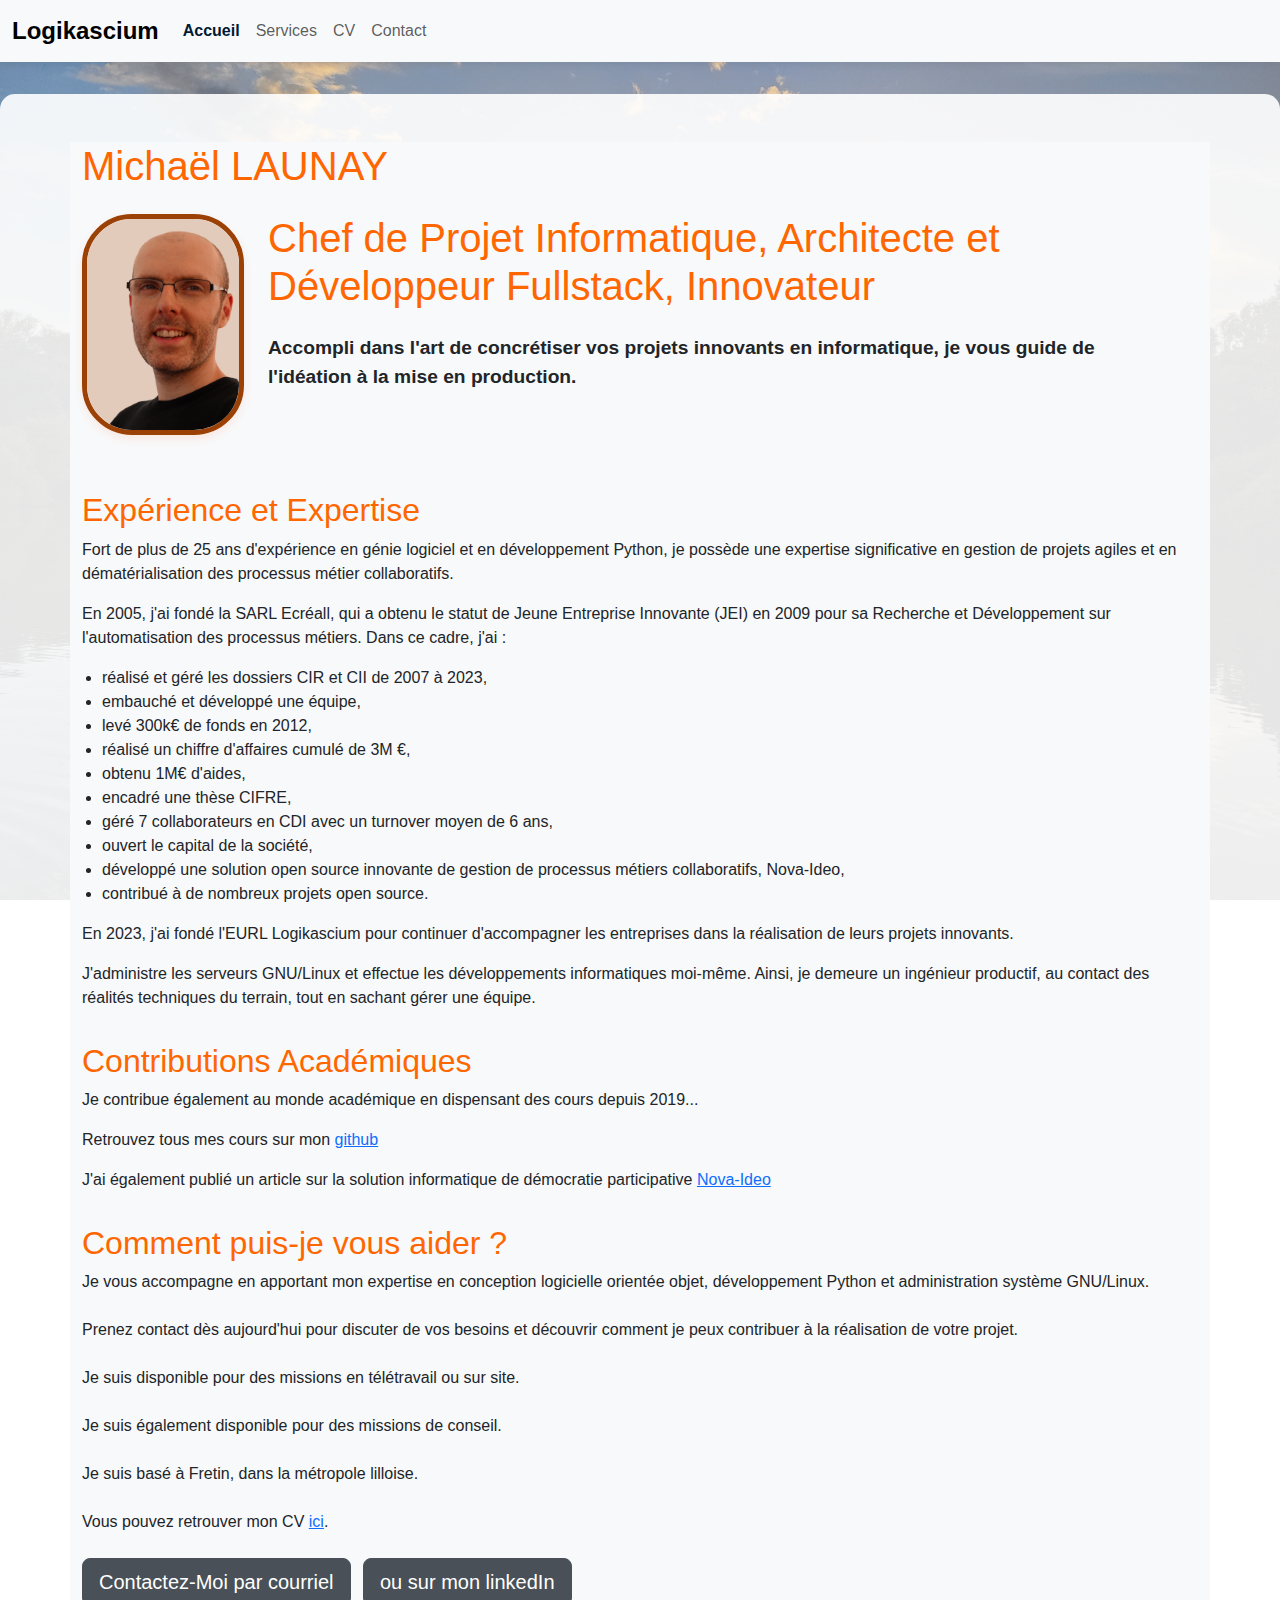
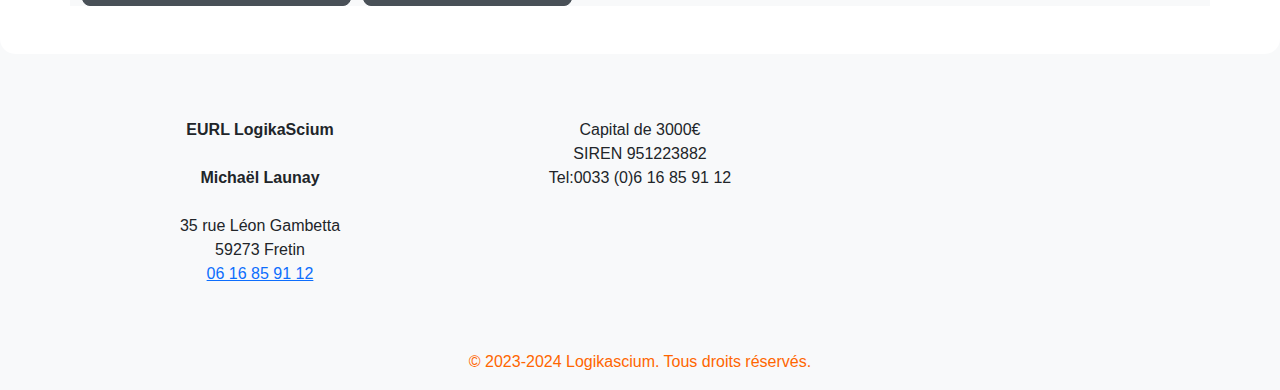
<file: index.html>
<!DOCTYPE html>
<html lang="fr">
<head>
  <meta charset="UTF-8">
  <meta name="viewport" content="width=device-width, initial-scale=1.0">
  <title>Logikascium : Architecture logicielle, gestion de projet et développement fullstack de vos projets innovants</title>
  <link rel="stylesheet" href="https://cdnjs.cloudflare.com/ajax/libs/bootstrap/5.0.0/css/bootstrap.min.css">
  <link rel="stylesheet" href="logikascium_style.css">
  <link rel="icon" type="image/png" href="images/favicon.png">
</head>
<body class="bg-image">
  <nav class="navbar navbar-expand-lg navbar-light bg-light">
    <div class="container-fluid">
      <a class="navbar-brand" href="#">Logikascium</a>
      <button class="navbar-toggler" type="button" data-bs-toggle="collapse" data-bs-target="#navbarNav" aria-controls="navbarNav" aria-expanded="false" aria-label="Toggle navigation">
        <span class="navbar-toggler-icon"></span>
      </button>
      <div class="collapse navbar-collapse" id="navbarNav">
        <ul class="navbar-nav">
          <li class="nav-item">
            <a class="nav-link active" aria-current="page" href="#">Accueil</a>
          </li>
          <li class="nav-item">
            <a class="nav-link" href="#Services">Services</a>
          </li>
          <li class="nav-item">
            <a class="nav-link" href="#CV">CV</a>
          </li>
          <li class="nav-item">
            <a class="nav-link" href="#Contact">Contact</a>
          </li>
        </ul>
      </div>
    </div>
  </nav>

  <main class="py-5">
    <div class="container bg-light">
      <div class="row">
        <div class="col-lg-12">
          <h1 class="mb-4">Michaël LAUNAY</h1>
        </div>
      </div>
      <div class="row col-lg-12">
        <!-- Colonne de l'image -->
        <div class="col-lg-2">
          <img src="./images/PhotoIdentiteFormatNational.png" alt="Michaël Launay" class="img-fluid mb-4 rounded-id-photo">
        </div>
        <!-- Colonne Foction -->
        <div class="col-lg-10">
          <h1 class="mb-4">Chef de Projet Informatique, Architecte et Développeur Fullstack, Innovateur</h1>
          <section id="introduction">
            <p class="lead mb-2">Accompli dans l'art de concrétiser vos projets innovants en informatique, je vous guide de l'idéation à la mise en production.</p>
          </section>
        </div>
      </div>
      <div class="row">
        <!-- Colonne du texte -->
        <div class="col-lg-12">
          <section id="experience">
            <h2>Expérience et Expertise</h2>
            <p>Fort de plus de 25 ans d'expérience en génie logiciel et en développement Python, je possède une expertise significative en gestion de projets agiles et en dématérialisation des processus métier collaboratifs.</p>
            <p>En 2005, j'ai fondé la SARL Ecréall, qui a obtenu le statut de Jeune Entreprise Innovante (JEI) en 2009 pour sa Recherche et Développement sur l'automatisation des processus métiers. Dans ce cadre, j'ai :</p>
            <ul>
                <li>réalisé et géré les dossiers CIR et CII de 2007 à 2023,</li>
                <li>embauché et développé une équipe,</li>
                <li>levé 300k€ de fonds en 2012,</li>
                <li>réalisé un chiffre d'affaires cumulé de 3M €,</li>
                <li>obtenu 1M€ d'aides,</li>
                <li>encadré une thèse CIFRE,</li>
                <li>géré 7 collaborateurs en CDI avec un turnover moyen de 6 ans,</li>
                <li>ouvert le capital de la société,</li>
                <li>développé une solution open source innovante de gestion de processus métiers collaboratifs, Nova-Ideo,</li>
                <li>contribué à de nombreux projets open source.</li>
            </ul>
            <p>En 2023, j'ai fondé l'EURL Logikascium pour continuer d'accompagner les entreprises dans la réalisation de leurs projets innovants.</p>
            <p>J'administre les serveurs GNU/Linux et effectue les développements informatiques moi-même. Ainsi, je demeure un ingénieur productif, au contact des réalités techniques du terrain, tout en sachant gérer une équipe.</p>
          </section>
          
          <section id="enseignement">
            <h2>Contributions Académiques</h2>
            <p>Je contribue également au monde académique en dispensant des cours depuis 2019...</p>
            <p>Retrouvez tous mes cours sur mon <a href="https://github.com/michaellaunay/NotesPubliques/tree/master/cours">github</a></p>
            <p>J'ai également publié un article sur la solution informatique de démocratie participative <a href="https://connect.ed-diamond.com/Linux-Pratique/lp-101/organiser-un-brainstorming-geant-l-innovation-participative-en-pratique-avec-nova-ideo">Nova-Ideo</a></p>
          </section>
          <section id="Services">
            <h2>Comment puis-je vous aider ?</h2>
            <p>Je vous accompagne en apportant mon expertise en conception logicielle orientée objet, développement Python et administration système GNU/Linux.</p>
        </section>
          <section id="cta">
            <p class="mt-4">Prenez contact dès aujourd'hui pour discuter de vos besoins et découvrir comment je peux contribuer à la réalisation de votre projet.</p>
            <p class="mt-4">Je suis disponible pour des missions en télétravail ou sur site.</p>
            <p class="mt-4">Je suis également disponible pour des missions de conseil.</p>
            <p class="mt-4">Je suis basé à Fretin, dans la métropole lilloise.</p>
            <p class="mt-4" id="CV">Vous pouvez retrouver mon CV <a href="./CV.pdf">ici</a>.</p>
            <a href="mailto:michaellaunay@logikascium.com" class="btn btn-primary btn-lg">Contactez-Moi par courriel</a>
            <a href="https://www.linkedin.com/in/michaellaunay19730119/" class="btn btn-primary btn-lg">ou sur mon linkedIn</a>
          </section>
        </div>
      </div>
    </div>
  </main>

  <section class="contact-section bg-light" id="Contact">
    <div class="container">
      <div class="row">
        <div class="col-lg-4 ml-auto text-center">
          <address>
            <strong>EURL LogikaScium</strong><br>
            <strong>Michaël Launay</strong><br>
            35 rue Léon Gambetta<br>
            59273 Fretin<br>
            <a href="tel:+33616859112">06 16 85 91 12</a>
          </address>
        </div>
        <div class="col-lg-4 mr-auto text-center">
          <p class="mb-0">Capital de 3000€</p>
          <p class="mb-0">SIREN 951223882</p>
          <p class="mb-0">Tel:0033 (0)6 16 85 91 12</p>
        </div>
      </div>
    </div>
  </section>

  <footer class="bg-light py-3">
    <div class="container">
      <div class="row">
        <div class="col-lg-12 text-center">
          <p class="mb-0">&copy; 2023-2024 Logikascium. Tous droits réservés.</p>
        </div>
      </div>
    </div>
  </footer>

  <script src="https://cdnjs.cloudflare.com/ajax/libs/bootstrap/5.0.0/js/bootstrap.min.js"></script>
</body>
</html>
</file>
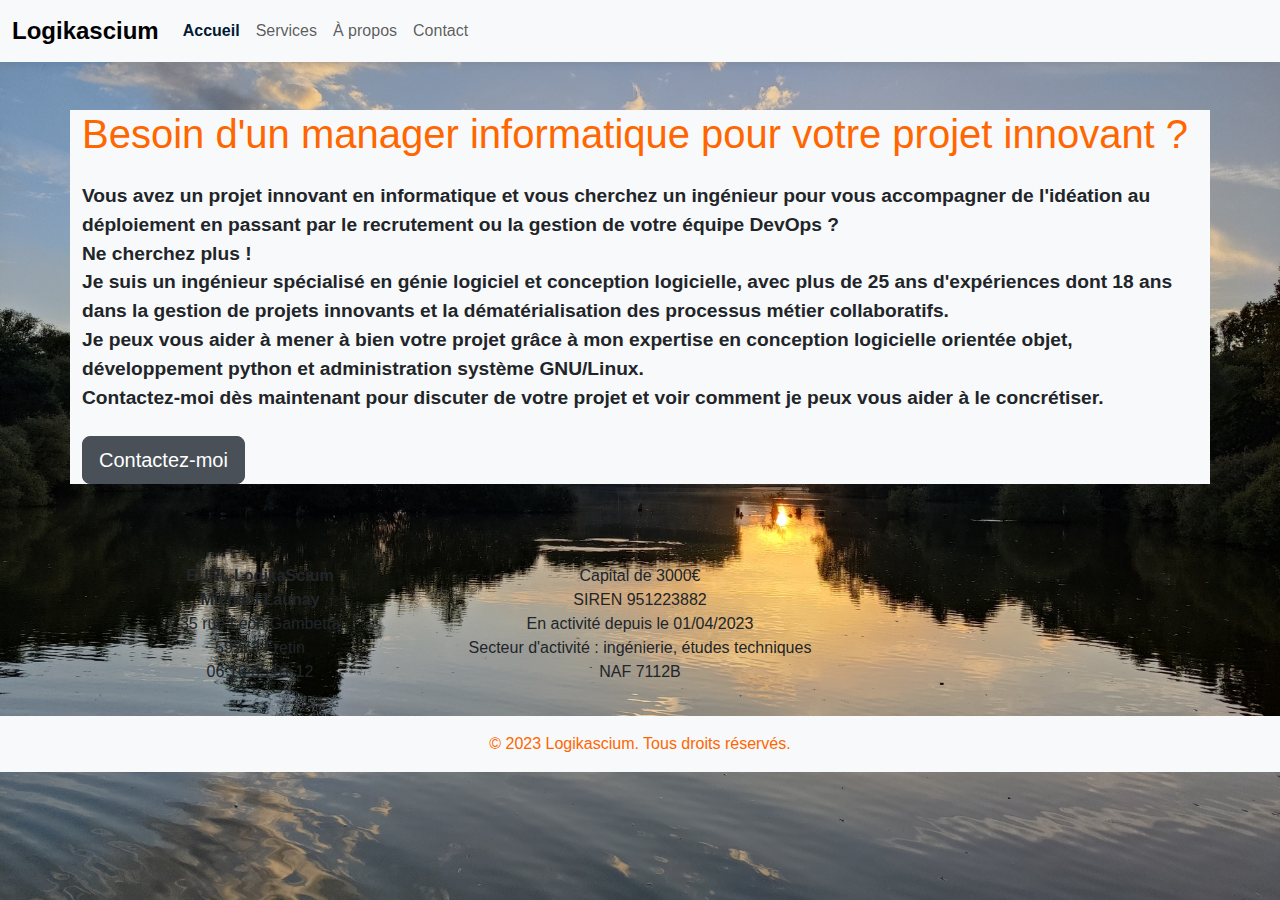
<file: logikascium.html>
<!DOCTYPE html>
<html lang="fr">
<head>
  <meta charset="UTF-8">
  <meta name="viewport" content="width=device-width, initial-scale=1.0">
  <title>Un manager pour votre projet innovant | Logikascium</title>
  <link rel="stylesheet" href="https://cdnjs.cloudflare.com/ajax/libs/bootstrap/5.0.0/css/bootstrap.min.css">
  <link rel="stylesheet" href="./logikascium_style.css">
</head>
<body class="bg-image">
  <nav class="navbar navbar-expand-lg navbar-light bg-light">
    <div class="container-fluid">
      <a class="navbar-brand" href="#">Logikascium</a>
      <button class="navbar-toggler" type="button" data-bs-toggle="collapse" data-bs-target="#navbarNav" aria-controls="navbarNav" aria-expanded="false" aria-label="Toggle navigation">
        <span class="navbar-toggler-icon"></span>
      </button>
      <div class="collapse navbar-collapse" id="navbarNav">
        <ul class="navbar-nav">
          <li class="nav-item">
            <a class="nav-link active" aria-current="page" href="#">Accueil</a>
          </li>
          <li class="nav-item">
            <a class="nav-link" href="#">Services</a>
          </li>
          <li class="nav-item">
            <a class="nav-link" href="#">À propos</a>
          </li>
          <li class="nav-item">
            <a class="nav-link" href="#">Contact</a>
          </li>
        </ul>
      </div>
    </div>
  </nav>

  <section class="py-5">
    <div class="container bg-light">
      <div class="row">
        <div class="col-lg-12">
          <h1 class="mb-4">Besoin d'un manager informatique pour votre projet innovant ?</h1>
          <p class="lead mb-4">Vous avez un projet innovant en informatique et vous cherchez un ingénieur pour vous accompagner de l'idéation au déploiement en passant par le recrutement ou la gestion de votre équipe DevOps ? <br>
             Ne cherchez plus ! <br>
             Je suis un ingénieur spécialisé en génie logiciel et conception logicielle, avec plus de 25 ans d'expériences dont 18 ans dans la gestion de projets innovants et la dématérialisation des processus métier collaboratifs.<br>
             Je peux vous aider à mener à bien votre projet grâce à mon expertise en conception logicielle orientée objet, développement python et administration système GNU/Linux. <br>
             Contactez-moi dès maintenant pour discuter de votre projet et voir comment je peux vous aider à le concrétiser.</p>
          <a href="mailto:michaellaunay@logikascium" class="btn btn-primary btn-lg">Contactez-moi</a>
        </div>
      </div>
    </div>
  </section>

  <section class="contact-section" id="Contact">
    <div class="container">
      <div class="row">
        <div class="col-lg-4 ml-auto text-center">
          <p class="mb-0"><strong>EURL LogikaScium</strong></p>
          <p class="mb-0"><strong>Michaël Launay</strong></p>
          <p class="mb-0">35 rue Léon Gambetta</p>
          <p class="mb-0">59273 Fretin</p>
          <p class="mb-0">06 16 85 91 12</p>
        </div>
        <div class="col-lg-4 mr-auto text-center">
          <p class="mb-0">Capital de 3000€</p>
          <p class="mb-0">SIREN 951223882</p>
          <p class="mb-0">En activité depuis le 01/04/2023</p>
          <p class="mb-0">Secteur d'activité : ingénierie, études techniques</p>
          <p class="mb-0">NAF 7112B</p>
        </div>
      </div>
    </div>
  </section>
    
 

  <footer class="bg-light py-3">
    <div class="container">
      <div class="row">
        <div class="col-lg-12 text-center">
          <p class="mb-0">&copy; 2023 Logikascium. Tous droits réservés.</p>
        </div>
      </div>
    </div>
  </footer>

  <script src="https://cdnjs.cloudflare.com/ajax/libs/bootstrap/5.0.0/js/bootstrap.min.js"></script>
</body>
</html>
</file>
<file: logikascium_style.css>
/* Base */
body {
  font-family: Arial, sans-serif;
  background-color: #f8f9fa;
  margin: 0;
  padding: 0;
}

.bg-image {
  background-image: url('./images/IMG_20231002_190811.jpg');
  background-size: cover;
  background-attachment: fixed;
  background-position: center center;
}

/* Navigation */
.navbar {
  box-shadow: 0px 0px 10px rgba(0, 0, 0, 0.1);
}

.navbar-brand {
  font-weight: 700;
  font-size: 1.5rem;
}

.navbar-nav .nav-link.active {
  font-weight: 700;
  color: #001a33 !important;
}

/* Main */
main {
  background-color: rgba(255, 255, 255, 0.9);  /* Blanc légèrement transparent */
  margin-top: 2rem;
  margin-bottom: 2rem;
  padding: 3rem;
  border-radius: 15px;
}

h1, h2 {
  color: #ff6600;
}

h1 {
  font-size: 2.5rem;
}

h2 {
  font-size: 2rem;
  margin-top: 2rem;
}

.lead {
  font-weight: 600;
  font-size: 1.2rem;
}

section ul {
  list-style-type: disc;
  padding-left: 20px;
}
/* Image de profil */
img {
  max-width: 50%;
  border: 5px solid #9c4105;
  box-shadow: 0px 4px 8px rgba(255, 81, 0, 0.1);
}

.rounded-id-photo {
  border-radius: 50px;
}

/* Call to Action */
#cta .btn {
  margin-right: 0.5rem;
  margin-top: 0.5rem;
}

.btn-primary {
  background-color: #495057;
  border-color: #495057;
}

/* Footer */
footer {
  color: #ff6600;
}

address strong {
  display: block;
}

/* Contact */
.contact-section {
  padding: 2rem 0;
}

/* Responsiveness */
@media only screen and (max-width: 768px) {
  h1 {
      font-size: 2rem;
  }

  h2 {
      font-size: 1.5rem;
  }

  .lead {
      font-size: 1.1rem;
  }
}
</file>
